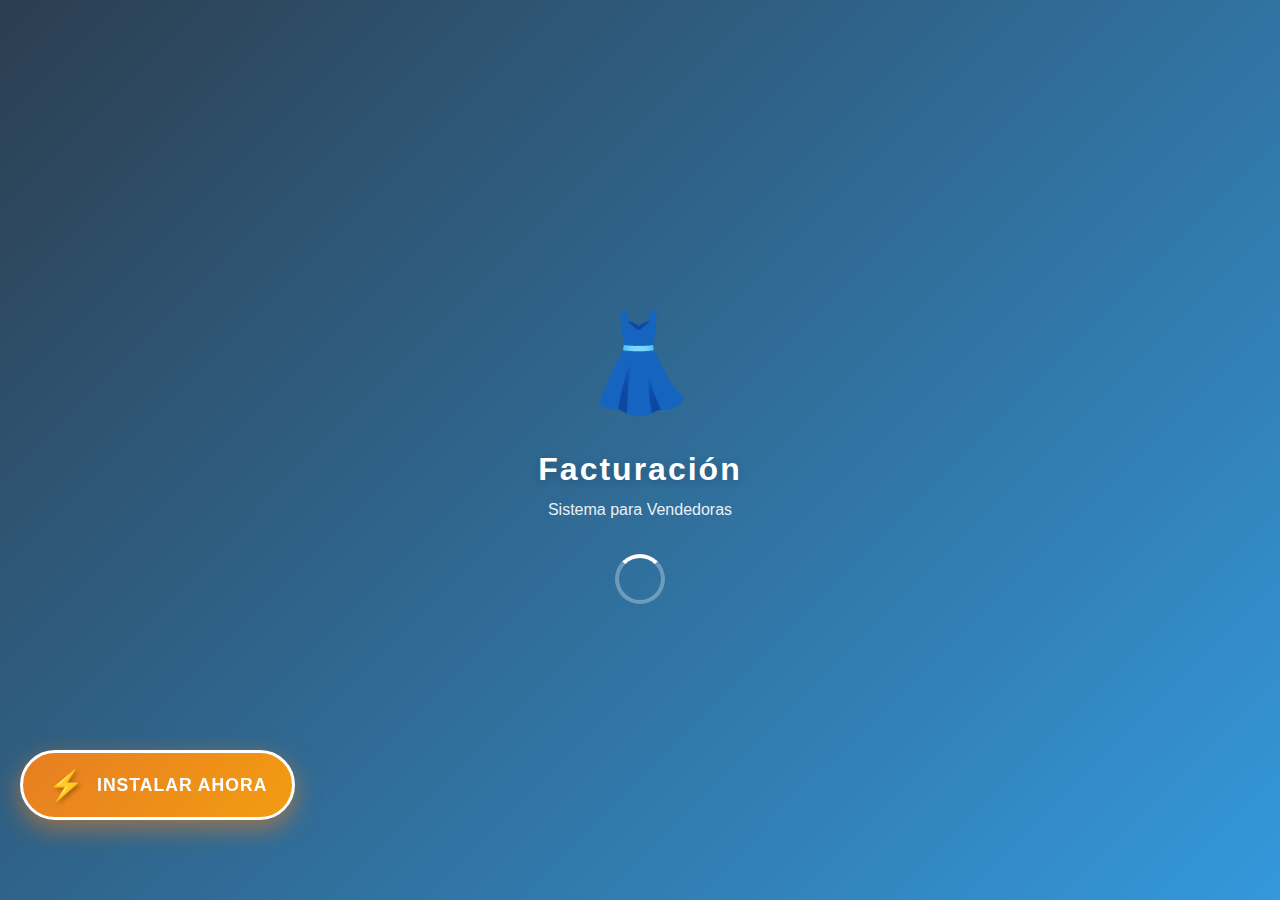
<file: index.html>
<!DOCTYPE html>
<html lang="es">
<head>
    <meta charset="UTF-8">
    <meta name="viewport" content="width=device-width, initial-scale=1.0, maximum-scale=1.0, user-scalable=no">
    <title>Vendedora - Sistema de Facturación PWA</title>
    <meta name="description" content="Sistema de facturación PWA para vendedoras móviles">
    <meta name="theme-color" content="#2c3e50">
    
    <!-- PWA Manifest -->
    <link rel="manifest" href="manifest.json">
    
    <!-- Iconos para Apple -->
    <link rel="apple-touch-icon" href="icons/icon-192.png">
    <meta name="apple-mobile-web-app-capable" content="yes">
    <meta name="apple-mobile-web-app-status-bar-style" content="black-translucent">
    
    <!-- Hojas de estilo -->
    <link rel="stylesheet" href="styles.css">
    
    <style>
        /* ===== SPLASH SCREEN ===== */
        .splash-screen {
            position: fixed;
            top: 0;
            left: 0;
            width: 100%;
            height: 100vh;
            background: linear-gradient(135deg, #2c3e50, #3498db);
            display: flex;
            flex-direction: column;
            align-items: center;
            justify-content: center;
            z-index: 1000;
            transition: opacity 0.5s ease, visibility 0.5s ease;
            color: white;
            text-align: center;
            padding: 20px;
        }
        
        .splash-screen.hidden {
            opacity: 0;
            visibility: hidden;
            pointer-events: none;
        }
        
        .splash-icon {
            font-size: 6rem;
            margin-bottom: 1rem;
            animation: pulse 2s infinite;
        }
        
        .splash-title {
            font-size: 2rem;
            font-weight: 700;
            margin-bottom: 0.5rem;
            letter-spacing: 2px;
            text-shadow: 0 2px 10px rgba(0,0,0,0.2);
        }
        
        .splash-subtitle {
            font-size: 1rem;
            opacity: 0.9;
            margin-bottom: 2rem;
        }
        
        .splash-spinner {
            width: 50px;
            height: 50px;
            border: 4px solid rgba(255, 255, 255, 0.3);
            border-top: 4px solid white;
            border-radius: 50%;
            animation: spin 1s linear infinite;
        }
        
        @keyframes pulse {
            0% { transform: scale(1); }
            50% { transform: scale(1.1); }
            100% { transform: scale(1); }
        }
        
        @keyframes spin {
            0% { transform: rotate(0deg); }
            100% { transform: rotate(360deg); }
        }
        
        /* ===== LOGIN SECTION ===== */
        .login-section {
            max-width: 450px;
            margin: 30px auto;
            padding: 0 15px;
            opacity: 0;
            transform: translateY(20px);
            transition: opacity 0.5s ease, transform 0.5s ease;
            display: none;
        }
        
        .login-section.visible {
            opacity: 1;
            transform: translateY(0);
            display: block;
        }
        
        .login-card {
            background: white;
            border-radius: var(--border-radius);
            padding: 2rem;
            box-shadow: var(--box-shadow);
        }
        
        .login-header {
            text-align: center;
            margin-bottom: 2rem;
        }
        
        .login-header .logo-icon {
            font-size: 3rem;
            color: var(--secondary-color);
        }
        
        .login-header h1 {
            color: var(--primary-color);
            font-size: 1.5rem;
            margin-top: 0.5rem;
        }
        
        .test-credentials {
            margin-top: 1.5rem;
            padding-top: 1.5rem;
            border-top: 1px solid #eee;
            font-size: 0.85rem;
            color: #666;
        }
        
        .hidden {
            display: none !important;
        }
        
        /* ===== BOTÓN DE INSTALACIÓN FORZADA ===== */
        .install-pwa-btn {
            position: fixed;
            bottom: 80px;
            left: 20px;
            background: linear-gradient(135deg, #e67e22, #f39c12);
            color: white;
            border: none;
            border-radius: 60px;
            padding: 15px 25px;
            display: flex;
            align-items: center;
            gap: 12px;
            box-shadow: 0 8px 25px rgba(230, 126, 34, 0.6);
            cursor: pointer;
            font-size: 1.1rem;
            font-weight: 700;
            z-index: 1000;
            transition: all 0.3s cubic-bezier(0.175, 0.885, 0.32, 1.275);
            border: 3px solid white;
            text-transform: uppercase;
            letter-spacing: 1px;
            animation: force-install-pulse 1.5s infinite;
        }

        .install-pwa-btn:hover {
            transform: scale(1.1) rotate(-2deg);
            box-shadow: 0 12px 30px rgba(230, 126, 34, 0.9);
            background: linear-gradient(135deg, #f39c12, #e67e22);
        }

        .install-icon {
            font-size: 1.8rem;
            filter: drop-shadow(2px 2px 2px rgba(0,0,0,0.3));
        }

        .install-text {
            white-space: nowrap;
        }

        @keyframes force-install-pulse {
            0% { transform: scale(1); box-shadow: 0 8px 25px rgba(230, 126, 34, 0.6); }
            50% { transform: scale(1.05); box-shadow: 0 15px 35px rgba(230, 126, 34, 0.9); }
            100% { transform: scale(1); box-shadow: 0 8px 25px rgba(230, 126, 34, 0.6); }
        }

        @media (max-width: 480px) {
            .install-pwa-btn {
                padding: 12px 20px;
                bottom: 70px;
                left: 10px;
                font-size: 1rem;
            }
            .install-icon {
                font-size: 1.5rem;
            }
        }
        
        /* ===== ESTADO DE CONEXIÓN ===== */
        .connection-dot {
            width: 12px;
            height: 12px;
            border-radius: 50%;
            margin-left: 12px;
            position: relative;
            transition: all 0.3s ease;
        }
        
        .connection-dot.online {
            background-color: #2ecc71;
            box-shadow: 0 0 8px #2ecc71;
            animation: pulse-green 2s infinite;
        }
        
        .connection-dot.offline {
            background-color: #e74c3c;
            box-shadow: 0 0 8px #e74c3c;
        }
        
        .connection-dot.syncing {
            background-color: #f39c12;
            box-shadow: 0 0 8px #f39c12;
            animation: pulse-orange 1s infinite;
        }
        
        @keyframes pulse-green {
            0% { box-shadow: 0 0 0 0 rgba(46, 204, 113, 0.4); }
            70% { box-shadow: 0 0 0 6px rgba(46, 204, 113, 0); }
            100% { box-shadow: 0 0 0 0 rgba(46, 204, 113, 0); }
        }
        
        @keyframes pulse-orange {
            0% { box-shadow: 0 0 0 0 rgba(243, 156, 18, 0.4); }
            70% { box-shadow: 0 0 0 6px rgba(243, 156, 18, 0); }
            100% { box-shadow: 0 0 0 0 rgba(243, 156, 18, 0); }
        }
        
        .user-info {
            display: flex;
            align-items: center;
            position: relative;
        }
        
        /* ===== PAGE SECTIONS ===== */
        .page-section {
            display: none;
        }
        
        .page-section.active {
            display: block;
        }
        
        /* ===== SPINNER ===== */
        .spinner {
            width: 40px;
            height: 40px;
            border: 4px solid #f3f3f3;
            border-top: 4px solid var(--secondary-color);
            border-radius: 50%;
            animation: spin 1s linear infinite;
        }
        
        /* ===== ESTILOS PARA VENTAS PENDIENTES ===== */
        .status-warning {
            background-color: #fff3cd;
            color: #856404;
        }

        .history-item[style*="border-left"] {
            background-color: #fff3e0;
        }

        #pendientesBanner {
            animation: slideDown 0.3s ease;
            margin: 10px 15px;
        }

        @keyframes slideDown {
            from {
                opacity: 0;
                transform: translateY(-20px);
            }
            to {
                opacity: 1;
                transform: translateY(0);
            }
        }

        .card[onclick] {
            cursor: pointer;
            transition: transform 0.2s;
        }

        .card[onclick]:hover {
            transform: scale(1.02);
        }

        #forzarSyncBtn:hover {
            transform: translateY(-2px);
            box-shadow: 0 6px 16px rgba(52, 152, 219, 0.5);
        }

        .low-stock {
            border-left: 4px solid #f39c12;
        }

        .out-of-stock {
            border-left: 4px solid #e74c3c;
            opacity: 0.7;
        }

        .add-to-sale-btn:disabled {
            background-color: #95a5a6;
            cursor: not-allowed;
            opacity: 0.6;
        }

        .quantity-input:disabled {
            background-color: #ecf0f1;
            cursor: not-allowed;
        }

        .logout-btn {
            background: none;
            border: none;
            color: white;
            font-size: 0.9rem;
            cursor: pointer;
            padding: 4px 8px;
            border-radius: var(--border-radius);
            transition: var(--transition);
        }

        .logout-btn:hover {
            background: rgba(255,255,255,0.1);
        }
    </style>
</head>
<body>
    <!-- ===== SPLASH SCREEN ===== -->
    <div id="splashScreen" class="splash-screen">
        <div class="splash-icon">👗</div>
        <div class="splash-title">Facturación</div>
        <div class="splash-subtitle">Sistema para Vendedoras</div>
        <div class="splash-spinner"></div>
    </div>

    <!-- ===== PANEL DE LOGIN ===== -->
    <div id="loginPanel" class="login-section">
        <div class="login-header">
            <div class="logo-icon">👗</div>
            <h1>Sistema de Facturación</h1>
            <p style="color: #666; margin-top: 0.5rem;">Inicia sesión para continuar</p>
        </div>
        
        <div class="login-card">
            <div id="loginError" style="background: #f8d7da; color: #721c24; padding: 0.8rem; border-radius: var(--border-radius); margin-bottom: 1.5rem; display: none;"></div>
            
            <div class="form-group">
                <label>Usuario</label>
                <input type="text" id="usuario" class="form-control" placeholder="Ej: maria_g" value="">
            </div>
            
            <div class="form-group">
                <label>Contraseña</label>
                <input type="password" id="password" class="form-control" placeholder="••••••" value="">
            </div>
            
            <button id="btnLogin" class="btn btn-primary" style="width: 100%; padding: 0.8rem; font-size: 1rem;">
                🔑 Iniciar Sesión
            </button>
            
            <div class="test-credentials">
                <strong>Vendedoras registradas en el sistema:</strong><br>
                <span style="color: var(--primary-color);">Usa las credenciales creadas por el dueño</span>
            </div>
        </div>
    </div>

    <!-- ===== PANEL DE VENTA ===== -->
    <div id="ventaPanel" style="display: none;">
        <header id="mainHeader">
            <div class="header-container">
                <div class="logo">
                    <span>📊</span>
                    <h1>Facturación</h1>
                </div>
                <div class="user-info">
                    <span id="userName">Vendedora</span>
                    <div class="avatar" id="userAvatar" title="Perfil">V</div>
                    <button id="logoutBtn" class="logout-btn">🚪 Salir</button>
                    <!-- PUNTO DE ESTADO DE CONEXIÓN -->
                    <div id="connectionDot" class="connection-dot online" title="Conectado"></div>
                </div>
            </div>
        </header>

        <!-- Barra de búsqueda -->
        <div class="search-container">
            <div class="search-box">
                <input type="text" id="searchInput" class="search-input" placeholder="Buscar productos...">
                <button id="searchBtn" class="search-btn">🔍</button>
            </div>
            <div class="category-filter" id="categoryFilterContainer">
                <button class="category-btn active" data-category="todos">Todos</button>
            </div>
        </div>

        <!-- Botón flotante de venta actual -->
        <button id="floatingSaleBtn" class="floating-sale-btn">
            <span class="floating-icon">🛒</span>
            <span class="floating-text">Venta Actual</span>
            <span class="floating-badge" id="cartBadge">0</span>
        </button>

        <!-- Panel de venta actual -->
        <div id="currentSalePanel" class="current-sale-panel">
            <div class="sale-panel-header">
                <h3>
                    Venta Actual
                    <span id="saleItemsCount">(0 productos)</span>
                </h3>
                <button id="closeSaleBtn" class="close-panel-btn">&times;</button>
            </div>
            <div class="sale-panel-content">
                <div class="sale-items-container">
                    <div class="sale-header">
                        <div>Producto</div>
                        <div>Precio</div>
                        <div>Cantidad</div>
                        <div>Subtotal</div>
                        <div></div>
                    </div>
                    <div id="saleItemsContainer">
                        <div class="empty-message">No hay productos en la venta actual</div>
                    </div>
                </div>
                <div class="sale-panel-summary">
                    <div class="summary-row">
                        <span>Subtotal:</span>
                        <span id="subtotal">$0.00</span>
                    </div>
                    <div class="summary-row summary-total">
                        <span>Total:</span>
                        <span id="total">$0.00</span>
                    </div>
                    <input type="text" id="clientName" class="client-input" placeholder="Cliente (opcional)">
                    <div class="sale-panel-buttons">
                        <button id="completeSaleBtn" class="btn btn-primary">💵 Completar Venta</button>
                        <button id="clearSaleBtn" class="btn btn-danger">🗑️ Cancelar</button>
                    </div>
                </div>
            </div>
        </div>

        <!-- Contenido principal -->
        <main>
            <!-- SECCIÓN DASHBOARD -->
            <div id="dashboardSection" class="page-section active">
                <div class="dashboard-cards">
                    <div class="card">
                        <div class="card-icon">💰</div>
                        <h3>Ventas Hoy</h3>
                        <div class="card-value" id="ventasHoyCount">0</div>
                    </div>
                    <div class="card">
                        <div class="card-icon">📦</div>
                        <h3>Productos</h3>
                        <div class="card-value" id="totalProductosCount">0</div>
                    </div>
                    <div class="card">
                        <div class="card-icon">⏳</div>
                        <h3>Pendiente</h3>
                        <div class="card-value" id="pendienteCount">0</div>
                    </div>
                    <div class="card" id="ventaActualCard">
                        <div class="card-icon">🛒</div>
                        <h3>Carrito</h3>
                        <div class="card-value" id="carritoCount">0</div>
                    </div>
                </div>

                <!-- Productos disponibles -->
                <h2 class="section-title">
                    Productos Disponibles
                    <span id="productCount">(0 productos)</span>
                </h2>
                
                <div id="productoContainer" class="products-grid"></div>

                <!-- Ventas recientes -->
                <h2 class="section-title">Ventas Recientes</h2>
                <div class="sales-history">
                    <div class="history-header">
                        <div>Cliente / Fecha</div>
                        <div>Productos</div>
                        <div>Total</div>
                        <div>Estado</div>
                    </div>
                    <div id="ventasRecientesContainer">
                        <div class="empty-message" style="padding: 1.5rem;">No hay ventas registradas aún</div>
                    </div>
                </div>
            </div>

            <!-- SECCIÓN VENTAS -->
            <div id="salesSection" class="page-section">
                <h2 class="section-title">Todas las Ventas</h2>
                <div class="sales-history full">
                    <div class="history-header">
                        <div>Cliente / Fecha</div>
                        <div>Productos</div>
                        <div>Total</div>
                        <div>Estado</div>
                    </div>
                    <div id="allSalesContainer">
                        <div class="empty-message">No hay ventas registradas</div>
                    </div>
                </div>
                
                <div class="stats-container">
                    <h3 class="section-title">Estadísticas de Ventas</h3>
                    <div class="stats-grid">
                        <div class="stat-card">
                            <div class="stat-value" id="totalSalesAmount">$0.00</div>
                            <div class="stat-label">Total Ventas</div>
                        </div>
                        <div class="stat-card">
                            <div class="stat-value" id="avgSaleAmount">$0.00</div>
                            <div class="stat-label">Promedio por Venta</div>
                        </div>
                        <div class="stat-card">
                            <div class="stat-value" id="totalSalesCount">0</div>
                            <div class="stat-label">Ventas Totales</div>
                        </div>
                    </div>
                </div>
            </div>

            <!-- SECCIÓN INVENTARIO -->
            <div id="productsSection" class="page-section">
                <h2 class="section-title">Gestión de Inventario</h2>
                
                <div class="inventory-stats">
                    <div class="inventory-stat">
                        <div class="stat-value" id="inventoryTotalProducts">0</div>
                        <div class="stat-label">Productos Totales</div>
                    </div>
                    <div class="inventory-stat warning">
                        <div class="stat-value" id="lowStockCount">0</div>
                        <div class="stat-label">Stock Bajo</div>
                    </div>
                    <div class="inventory-stat danger">
                        <div class="stat-value" id="outOfStockCount">0</div>
                        <div class="stat-label">Agotados</div>
                    </div>
                </div>
                
                <div class="inventory-actions">
                    <button class="btn btn-primary" id="refreshInventoryBtn">🔄 Actualizar</button>
                </div>
                
                <h3 class="section-title">Lista de Productos</h3>
                <div class="inventory-table-container">
                    <table class="inventory-table">
                        <thead>
                            <tr>
                                <th>Producto</th>
                                <th>Categoría</th>
                                <th>Precio</th>
                                <th>Stock</th>
                                <th>Estado</th>
                            </tr>
                        </thead>
                        <tbody id="inventoryTableBody">
                            <tr>
                                <td colspan="5" style="text-align: center; padding: 2rem; color: #7f8c8d;">
                                    Cargando inventario...
                                </td>
                            </tr>
                        </tbody>
                    </table>
                </div>
            </div>

            <!-- SECCIÓN REPORTES -->
            <div id="reportsSection" class="page-section">
                <h2 class="section-title">Reportes</h2>
                
                <div class="reports-header">
                    <div class="date-selector">
                        <label for="reportDate">Fecha:</label>
                        <input type="date" id="reportDate" class="form-control" value="">
                    </div>
                    <button class="btn btn-primary" id="generateReportBtn">📊 Generar Reporte</button>
                </div>
                
                <div class="reports-grid">
                    <div class="report-card">
                        <h3>📊 Ventas del Día</h3>
                        <div class="report-content">
                            <div class="report-stat">
                                <span>Total:</span>
                                <span id="dailyTotal">$0.00</span>
                            </div>
                            <div class="report-stat">
                                <span>Ventas:</span>
                                <span id="dailySalesCount">0</span>
                            </div>
                            <div class="report-stat">
                                <span>Promedio:</span>
                                <span id="dailyAvg">$0.00</span>
                            </div>
                        </div>
                    </div>
                    
                    <div class="report-card">
                        <h3>🏷️ Ventas por Categoría</h3>
                        <div class="report-content" id="categorySales">
                            <div class="empty-message">Selecciona una fecha</div>
                        </div>
                    </div>
                    
                    <div class="report-card">
                        <h3>📈 Tendencias</h3>
                        <div class="report-content">
                            <div class="trend-item">
                                <span>Mejor Producto:</span>
                                <span id="bestProduct">-</span>
                            </div>
                            <div class="trend-item">
                                <span>Mejor Hora:</span>
                                <span id="bestHour">-</span>
                            </div>
                            <div class="trend-item">
                                <span>Categoría Top:</span>
                                <span id="topCategory">-</span>
                            </div>
                        </div>
                    </div>
                </div>
                
                <div class="export-section">
                    <h3 class="section-title">Exportar Reportes</h3>
                    <div class="export-buttons">
                        <button class="btn btn-secondary" id="exportPDFBtn">📄 PDF</button>
                        <button class="btn btn-secondary" id="exportExcelBtn">📊 Excel</button>
                    </div>
                </div>
            </div>
        </main>

        <!-- Menú inferior -->
        <nav class="bottom-nav">
            <a href="#" class="nav-item active" data-page="dashboard">
                <span class="nav-icon">🏠</span>
                <span class="nav-label">Inicio</span>
            </a>
            <a href="#" class="nav-item" data-page="sales">
                <span class="nav-icon">💰</span>
                <span class="nav-label">Ventas</span>
            </a>
            <a href="#" class="nav-item" data-page="products">
                <span class="nav-icon">📦</span>
                <span class="nav-label">Inventario</span>
            </a>
            <a href="#" class="nav-item" data-page="reports">
                <span class="nav-icon">📊</span>
                <span class="nav-label">Reportes</span>
            </a>
        </nav>
    </div>

    <!-- BOTÓN DE INSTALACIÓN FORZADA PWA (SIEMPRE VISIBLE) -->
    <button id="installButton" class="install-pwa-btn">
        <span class="install-icon">⚡</span>
        <span class="install-text">INSTALAR AHORA</span>
    </button>

    <!-- Notificación -->
    <div id="notification" class="notification" style="display: none;"></div>


    <!-- Service Worker Registration - CORREGIDO -->
    <script>
        if ('serviceWorker' in navigator) {
            window.addEventListener('load', () => {
                navigator.serviceWorker.register('./service-worker.js')  // Ruta relativa corregida
                    .then(registration => {
                        console.log('✅ ServiceWorker registrado correctamente');
                        console.log('📦 Scope:', registration.scope);
                    })
                    .catch(error => {
                        console.log('❌ Error al registrar ServiceWorker:', error);
                    });
            });
            
            // Limpiar caches viejos al cargar (opcional pero recomendado)
            if ('caches' in window) {
                caches.keys().then(keyList => {
                    return Promise.all(keyList.map(key => {
                        if (key.startsWith('vendedora-') && key !== 'vendedora-cache-v1') {
                            console.log('🗑️ Eliminando cache viejo:', key);
                            return caches.delete(key);
                        }
                    }));
                });
            }
        }

        // Detectar si está instalada como PWA
        window.addEventListener('appinstalled', () => {
            console.log('✅ PWA instalada exitosamente');
        });
    </script>


    <!-- App JS -->
    <script src="app_vendedora.js"></script>
</body>
</html>
</file>
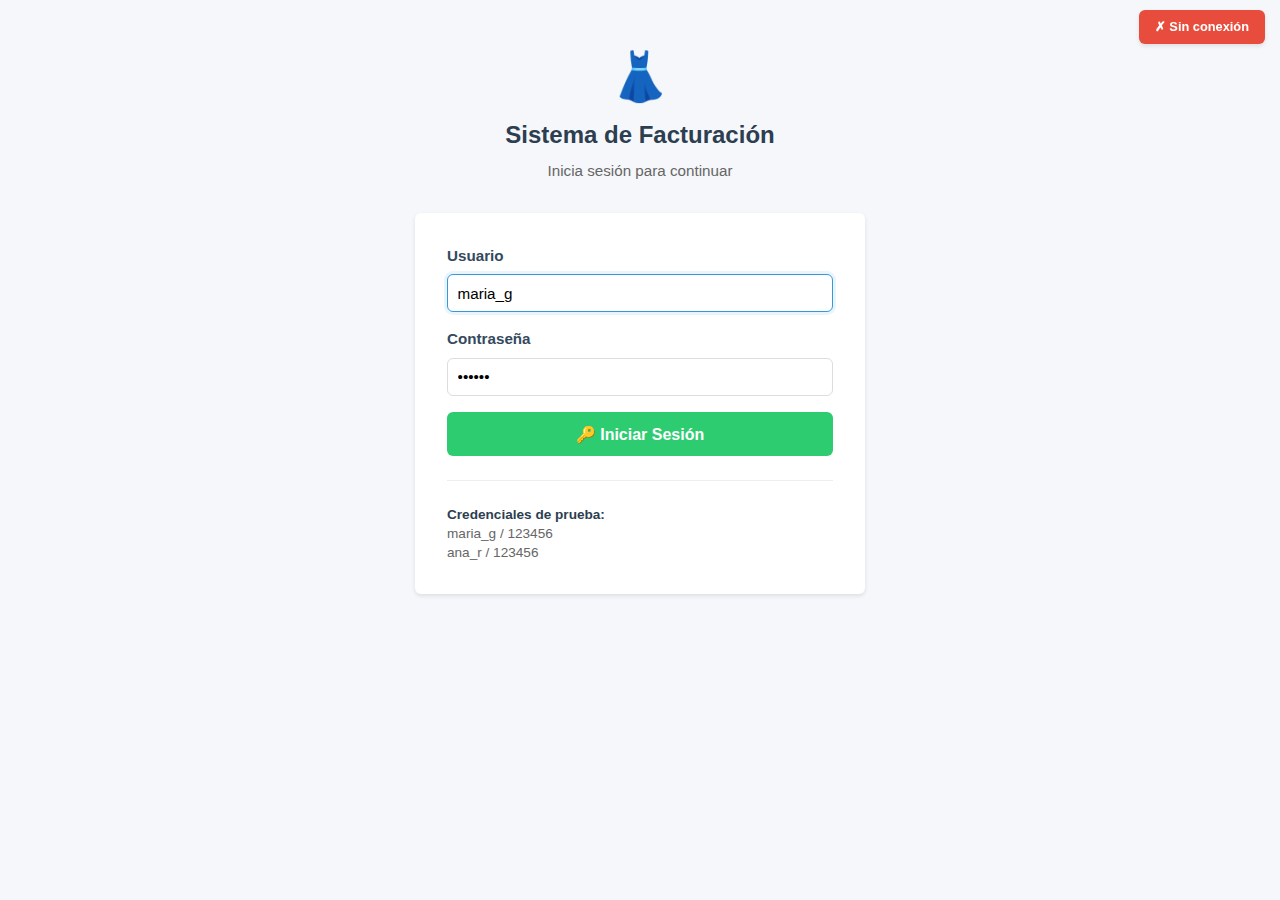
<file: deepseek_html_20260212_b65274.html>
<!DOCTYPE html>
<html lang="es">
<head>
    <meta charset="UTF-8">
    <meta name="viewport" content="width=device-width, initial-scale=1.0, maximum-scale=1.0, user-scalable=no">
    <title>Vendedora - Sistema de Facturación</title>
    <meta name="description" content="Sistema de facturación para vendedoras">
    <meta name="theme-color" content="#2c3e50">
    
    <!-- Estilos profesionales -->
    <link rel="stylesheet" href="styles.css">
    
    <style>
        /* Ajustes específicos para login */
        .login-container {
            max-width: 450px;
            margin: 0 auto;
        }
        .login-header {
            text-align: center;
            margin-bottom: 2rem;
        }
        .login-header .logo-icon {
            font-size: 3rem;
            color: var(--secondary-color);
        }
        .login-header h1 {
            color: var(--primary-color);
            font-size: 1.5rem;
            margin-top: 0.5rem;
        }
        .login-card {
            background: white;
            border-radius: var(--border-radius);
            padding: 2rem;
            box-shadow: var(--box-shadow);
        }
        .test-credentials {
            margin-top: 1.5rem;
            padding-top: 1.5rem;
            border-top: 1px solid #eee;
            font-size: 0.85rem;
            color: #666;
        }
        .test-credentials strong {
            color: var(--primary-color);
        }
        .producto-detalle {
            background: #f8f9fa;
            padding: 1.5rem;
            border-radius: var(--border-radius);
            margin-top: 1rem;
        }
        .precio-grande {
            font-size: 2rem;
            font-weight: 700;
            color: var(--accent-color);
        }
        .stock-info {
            display: inline-block;
            padding: 0.3rem 0.8rem;
            background: #e8f5e9;
            color: #2e7d32;
            border-radius: 20px;
            font-size: 0.85rem;
            font-weight: 600;
        }
        .venta-rapida {
            background: linear-gradient(135deg, #f8f9fa, #e9ecef);
            border-radius: var(--border-radius);
            padding: 1.5rem;
            margin-top: 1.5rem;
        }
        .hidden {
            display: none !important;
        }
        /* Spinner */
        .spinner {
            width: 40px;
            height: 40px;
            border: 4px solid #f3f3f3;
            border-top: 4px solid var(--secondary-color);
            border-radius: 50%;
            animation: spin 1s linear infinite;
        }
        @keyframes spin {
            0% { transform: rotate(0deg); }
            100% { transform: rotate(360deg); }
        }
        /* Estado del servidor */
        .connection-status {
            position: fixed;
            top: 10px;
            right: 15px;
            padding: 0.5rem 1rem;
            border-radius: var(--border-radius);
            font-size: 0.8rem;
            font-weight: 600;
            z-index: 200;
            box-shadow: var(--box-shadow);
        }
        .connection-status.online {
            background: var(--accent-color);
            color: white;
        }
        .connection-status.offline {
            background: var(--danger-color);
            color: white;
        }
    </style>
</head>
<body>
    <!-- Header (visible solo cuando está logueado) -->
    <header id="mainHeader" style="display: none;">
        <div class="header-container">
            <div class="logo">
                <span>📊</span>
                <h1>Facturación</h1>
            </div>
            <div class="user-info">
                <span id="userName">Vendedora</span>
                <div class="avatar" id="userAvatar">V</div>
            </div>
        </div>
    </header>

    <!-- Estado del servidor (siempre visible) -->
    <div id="serverStatus" class="connection-status online">
        🔍 Verificando conexión...
    </div>

    <!-- Contenido principal -->
    <main>
        <!-- ========== PANEL DE LOGIN ========== -->
        <div id="loginPanel" class="login-container" style="margin-top: 30px;">
            <div class="login-header">
                <div class="logo-icon">👗</div>
                <h1>Sistema de Facturación</h1>
                <p style="color: #666; margin-top: 0.5rem;">Inicia sesión para continuar</p>
            </div>
            
            <div class="login-card">
                <div id="loginError" style="background: #f8d7da; color: #721c24; padding: 0.8rem; border-radius: var(--border-radius); margin-bottom: 1.5rem; display: none;"></div>
                
                <div class="form-group">
                    <label>Usuario</label>
                    <input type="text" id="usuario" class="form-control" placeholder="Ej: maria_g" value="maria_g">
                </div>
                
                <div class="form-group">
                    <label>Contraseña</label>
                    <input type="password" id="password" class="form-control" placeholder="••••••" value="123456">
                </div>
                
                <button id="btnLogin" class="btn btn-primary" style="width: 100%; padding: 0.8rem; font-size: 1rem;">
                    🔑 Iniciar Sesión
                </button>
                
                <div class="test-credentials">
                    <strong>Credenciales de prueba:</strong><br>
                    maria_g / 123456<br>
                    ana_r / 123456
                </div>
            </div>
        </div>

        <!-- ========== PANEL DE VENTA (oculto hasta login) ========== -->
        <div id="ventaPanel" style="display: none;">
            <!-- Dashboard / Producto y venta -->
            <div id="dashboardSection" class="page-section active">
                <div class="dashboard-cards">
                    <div class="card" id="ventasHoyCard">
                        <div class="card-icon">💰</div>
                        <h3>Ventas Hoy</h3>
                        <div class="card-value" id="ventasHoyCount">0</div>
                    </div>
                    <div class="card" id="productosCard">
                        <div class="card-icon">📦</div>
                        <h3>Mi Producto</h3>
                        <div class="card-value" id="productoStockValue">-</div>
                    </div>
                    <div class="card" id="estadoCard">
                        <div class="card-icon">🛒</div>
                        <h3>Estado</h3>
                        <div class="card-value" id="estadoVenta">Activo</div>
                    </div>
                    <div class="card" id="logoutCard" onclick="App.logout()" style="cursor: pointer;">
                        <div class="card-icon">🚪</div>
                        <h3>Cerrar</h3>
                        <div class="card-value" style="color: var(--danger-color);">Salir</div>
                    </div>
                </div>

                <!-- Información de la vendedora -->
                <div class="card" style="background: linear-gradient(135deg, var(--primary-color), var(--dark-color)); color: white; margin-bottom: 1rem;">
                    <div style="display: flex; justify-content: space-between; align-items: center;">
                        <div>
                            <div style="font-size: 1.1rem; font-weight: 600;" id="usuarioInfoNombre">Cargando...</div>
                            <div style="font-size: 0.85rem; opacity: 0.9;" id="usuarioInfoTienda"></div>
                        </div>
                        <div class="avatar" style="background: var(--accent-color); width: 50px; height: 50px; font-size: 1.3rem;" id="usuarioInfoAvatar">
                            V
                        </div>
                    </div>
                </div>

                <!-- Producto disponible -->
                <h2 class="section-title">
                    📦 Producto Disponible
                    <span id="productoNombreBadge"></span>
                </h2>
                
                <div class="card" id="productoContainer">
                    <div style="text-align: center; padding: 40px;">
                        <div class="spinner" style="display: inline-block;"></div>
                        <p style="margin-top: 10px; color: #7f8c8d;">Cargando producto...</p>
                    </div>
                </div>

                <!-- Venta rápida -->
                <div class="venta-rapida">
                    <h3 style="color: var(--primary-color); margin-bottom: 1rem; display: flex; align-items: center; gap: 0.5rem;">
                        <span>🛒</span> Venta Rápida
                    </h3>
                    <div style="display: flex; gap: 10px; align-items: center;">
                        <div style="width: 100px;">
                            <label style="font-size: 0.8rem; color: #666;">Cantidad</label>
                            <input type="number" id="cantidad" value="1" min="1" max="100" class="form-control" style="text-align: center;">
                        </div>
                        <div style="flex: 1;">
                            <label style="font-size: 0.8rem; color: #666;">Cliente (opcional)</label>
                            <input type="text" id="clienteVenta" class="form-control" placeholder="Nombre del cliente">
                        </div>
                    </div>
                    <button id="btnVender" class="btn btn-primary" style="width: 100%; margin-top: 1rem; padding: 0.8rem;">
                        💰 Completar Venta
                    </button>
                    <div id="ventaResultado" style="margin-top: 1rem; display: none; padding: 0.8rem; border-radius: var(--border-radius);"></div>
                </div>

                <!-- Última venta (placeholder) -->
                <div style="margin-top: 1.5rem;">
                    <h3 class="section-title">📋 Última Venta</h3>
                    <div id="ultimaVentaContainer" class="card" style="background: #f8f9fa;">
                        <div style="text-align: center; color: #7f8c8d; padding: 1rem;">
                            No hay ventas registradas aún
                        </div>
                    </div>
                </div>
            </div>
        </div>
    </main>

    <!-- Botón flotante para cerrar sesión rápido (visible solo cuando está logueado) -->
    <button id="floatingLogoutBtn" class="floating-sale-btn" style="background: var(--danger-color); bottom: 20px; display: none;" onclick="App.logout()">
        <span class="floating-icon">🚪</span>
        <span class="floating-text">Cerrar Sesión</span>
    </button>

    <!-- Notificación -->
    <div id="notification" class="notification" style="display: none;"></div>

    <script>
        // ===========================================
        // APP VENDEDORA - FUNCIONALIDAD ORIGINAL COMPLETA
        // ===========================================
        
        const API_URL = 'https://sistema-test-api.onrender.com'; // TU URL DE RENDER
        
        const App = {
            usuario: null,
            
            init() {
                console.log('App vendedora iniciada');
                this.checkLogin();
                this.setupEventListeners();
                this.testServerConnection();
            },
            
            async testServerConnection() {
                const statusDiv = document.getElementById('serverStatus');
                try {
                    const response = await fetch(API_URL);
                    if (response.ok) {
                        const data = await response.json();
                        statusDiv.className = 'connection-status online';
                        statusDiv.innerHTML = `✓ Conectado - ${data.productos} productos`;
                    } else {
                        throw new Error('Error en respuesta');
                    }
                } catch (error) {
                    console.error('Error conectando al servidor:', error);
                    statusDiv.className = 'connection-status offline';
                    statusDiv.innerHTML = '✗ Sin conexión';
                }
            },
            
            checkLogin() {
                const savedUser = localStorage.getItem('test_vendedora');
                if (savedUser) {
                    try {
                        this.usuario = JSON.parse(savedUser);
                        this.showVentaPanel();
                        this.cargarProducto();
                        this.actualizarInfoUsuario();
                    } catch (e) {
                        this.showLoginPanel();
                    }
                } else {
                    this.showLoginPanel();
                }
            },
            
            setupEventListeners() {
                document.getElementById('btnLogin')?.addEventListener('click', () => this.login());
                document.getElementById('btnVender')?.addEventListener('click', () => this.vender());
                
                // Enter para login
                document.addEventListener('keypress', (e) => {
                    if (e.key === 'Enter' && document.getElementById('loginPanel').style.display !== 'none') {
                        this.login();
                    }
                });
            },
            
            actualizarInfoUsuario() {
                if (!this.usuario) return;
                
                document.getElementById('userName').textContent = this.usuario.nombre || 'Vendedora';
                document.getElementById('userAvatar').textContent = (this.usuario.nombre?.charAt(0) || 'V').toUpperCase();
                document.getElementById('usuarioInfoNombre').textContent = this.usuario.nombre || 'Vendedora';
                document.getElementById('usuarioInfoTienda').textContent = this.usuario.tienda || 'Tienda General';
                document.getElementById('usuarioInfoAvatar').textContent = (this.usuario.nombre?.charAt(0) || 'V').toUpperCase();
            },
            
            async login() {
                const usuario = document.getElementById('usuario').value.trim();
                const password = document.getElementById('password').value;
                
                if (!usuario || !password) {
                    this.showError('Usuario y contraseña son obligatorios');
                    return;
                }
                
                const btn = document.getElementById('btnLogin');
                btn.disabled = true;
                btn.textContent = '🔐 Verificando...';
                
                try {
                    const response = await fetch(`${API_URL}/api/login`, {
                        method: 'POST',
                        headers: { 'Content-Type': 'application/json' },
                        body: JSON.stringify({ usuario, password })
                    });
                    
                    const data = await response.json();
                    
                    if (response.ok && data.success) {
                        this.usuario = data.usuario;
                        localStorage.setItem('test_vendedora', JSON.stringify(this.usuario));
                        
                        this.actualizarInfoUsuario();
                        this.showVentaPanel();
                        this.cargarProducto();
                        this.showError('', 'clear');
                    } else {
                        this.showError(data.error || 'Credenciales incorrectas');
                    }
                } catch (error) {
                    console.error('Error en login:', error);
                    this.showError('Error de conexión con el servidor');
                } finally {
                    btn.disabled = false;
                    btn.textContent = '🔑 Iniciar Sesión';
                }
            },
            
            async cargarProducto() {
                const container = document.getElementById('productoContainer');
                
                try {
                    const response = await fetch(`${API_URL}/api/productos`);
                    const productos = await response.json();
                    
                    if (productos && productos.length > 0) {
                        const producto = productos[0];
                        document.getElementById('productoStockValue').textContent = producto.stock;
                        document.getElementById('productoNombreBadge').textContent = producto.nombre;
                        
                        container.innerHTML = `
                            <div style="display: flex; flex-direction: column; gap: 1rem;">
                                <div style="display: flex; justify-content: space-between; align-items: center;">
                                    <div>
                                        <div style="font-size: 1.3rem; font-weight: 600; color: var(--primary-color);">
                                            ${producto.nombre}
                                        </div>
                                        <div style="margin-top: 0.3rem; color: #666; font-size: 0.9rem;">
                                            ID: ${producto.id} • ${producto.categoria || 'General'}
                                        </div>
                                    </div>
                                    <span class="stock-info">
                                        Stock: ${producto.stock} unidades
                                    </span>
                                </div>
                                <div class="precio-grande">
                                    $${producto.precio.toFixed(2)}
                                </div>
                            </div>
                        `;
                        
                        // Actualizar última venta (simulada)
                        this.cargarUltimaVenta();
                    } else {
                        container.innerHTML = '<div style="text-align: center; padding: 40px; color: #7f8c8d;">No hay productos disponibles</div>';
                    }
                } catch (error) {
                    console.error('Error cargando producto:', error);
                    container.innerHTML = `
                        <div style="text-align: center; padding: 30px; color: #e74c3c;">
                            ❌ Error cargando producto del servidor
                        </div>
                    `;
                }
            },
            
            cargarUltimaVenta() {
                // Simulación de última venta
                const container = document.getElementById('ultimaVentaContainer');
                if (this.usuario) {
                    container.innerHTML = `
                        <div style="display: flex; justify-content: space-between; align-items: center;">
                            <div>
                                <div style="font-weight: 600;">${this.usuario.nombre || 'Vendedora'}</div>
                                <div style="font-size: 0.8rem; color: #666;">Hoy, ${new Date().toLocaleTimeString()}</div>
                            </div>
                            <div style="text-align: right;">
                                <div style="font-weight: bold; color: var(--accent-color);">$99.99</div>
                                <div style="font-size: 0.8rem; color: #666;">1 producto</div>
                            </div>
                        </div>
                    `;
                }
            },
            
            vender() {
                const cantidad = parseInt(document.getElementById('cantidad').value);
                const cliente = document.getElementById('clienteVenta')?.value || 'Cliente General';
                const resultado = document.getElementById('ventaResultado');
                
                if (cantidad < 1) {
                    resultado.style.display = 'block';
                    resultado.style.background = '#f8d7da';
                    resultado.style.color = '#721c24';
                    resultado.innerHTML = '❌ Cantidad inválida';
                    return;
                }
                
                // Simular venta
                const total = 99.99 * cantidad;
                
                resultado.style.display = 'block';
                resultado.style.background = '#d4edda';
                resultado.style.color = '#155724';
                resultado.innerHTML = `
                    ✅ Venta registrada exitosamente<br>
                    <small>Cliente: ${cliente} - $${total.toFixed(2)}</small>
                `;
                
                // Actualizar contador de ventas hoy
                const ventasHoy = document.getElementById('ventasHoyCount');
                ventasHoy.textContent = parseInt(ventasHoy.textContent || 0) + 1;
                
                // Actualizar última venta
                const container = document.getElementById('ultimaVentaContainer');
                container.innerHTML = `
                    <div style="display: flex; justify-content: space-between; align-items: center;">
                        <div>
                            <div style="font-weight: 600;">${cliente}</div>
                            <div style="font-size: 0.8rem; color: #666;">Ahora mismo</div>
                        </div>
                        <div style="text-align: right;">
                            <div style="font-weight: bold; color: var(--accent-color);">$${total.toFixed(2)}</div>
                            <div style="font-size: 0.8rem; color: #666;">${cantidad} ${cantidad === 1 ? 'producto' : 'productos'}</div>
                        </div>
                    </div>
                `;
                
                setTimeout(() => {
                    resultado.style.display = 'none';
                }, 3000);
            },
            
            logout() {
                localStorage.removeItem('test_vendedora');
                this.usuario = null;
                this.showLoginPanel();
            },
            
            showLoginPanel() {
                document.getElementById('loginPanel').style.display = 'block';
                document.getElementById('ventaPanel').style.display = 'none';
                document.getElementById('mainHeader').style.display = 'none';
                document.getElementById('floatingLogoutBtn').style.display = 'none';
                document.getElementById('usuario').focus();
            },
            
            showVentaPanel() {
                document.getElementById('loginPanel').style.display = 'none';
                document.getElementById('ventaPanel').style.display = 'block';
                document.getElementById('mainHeader').style.display = 'block';
                document.getElementById('floatingLogoutBtn').style.display = 'flex';
            },
            
            showError(message, type = 'error') {
                const errorDiv = document.getElementById('loginError');
                if (type === 'clear') {
                    errorDiv.style.display = 'none';
                    errorDiv.textContent = '';
                } else {
                    errorDiv.style.display = 'block';
                    errorDiv.textContent = message;
                }
            }
        };
        
        // Iniciar app
        document.addEventListener('DOMContentLoaded', () => {
            App.init();
        });
    </script>
</body>
</html>
</file>
<file: styles.css>
/* Variables CSS - Tema profesional */
:root {
    --primary-color: #2c3e50;
    --secondary-color: #3498db;
    --accent-color: #2ecc71;
    --danger-color: #e74c3c;
    --warning-color: #f39c12;
    --light-color: #ecf0f1;
    --dark-color: #34495e;
    --text-color: #333;
    --border-radius: 6px;
    --box-shadow: 0 2px 4px rgba(0, 0, 0, 0.1);
    --transition: all 0.2s ease;
    --font-size-small: 0.85rem;
    --font-size-normal: 0.95rem;
    --font-size-large: 1.1rem;
}

/* Estilos generales */
* {
    margin: 0;
    padding: 0;
    box-sizing: border-box;
}

body {
    font-family: -apple-system, BlinkMacSystemFont, 'Segoe UI', Roboto, Oxygen, Ubuntu, sans-serif;
    line-height: 1.4;
    color: var(--text-color);
    background-color: #f5f7fa;
    padding-bottom: 60px;
    font-size: var(--font-size-normal);
}

/* Header */
header {
    background-color: var(--primary-color);
    color: white;
    padding: 0.7rem 1rem;
    box-shadow: var(--box-shadow);
    position: sticky;
    top: 0;
    z-index: 100;
}

.header-container {
    display: flex;
    justify-content: space-between;
    align-items: center;
}

.logo {
    display: flex;
    align-items: center;
    gap: 8px;
}

.logo h1 {
    font-size: 1.1rem;
    font-weight: 600;
}

.user-info {
    display: flex;
    align-items: center;
    gap: 8px;
    font-size: var(--font-size-small);
}

.avatar {
    width: 32px;
    height: 32px;
    border-radius: 50%;
    background-color: var(--secondary-color);
    display: flex;
    align-items: center;
    justify-content: center;
    font-weight: bold;
    font-size: 0.9rem;
}

/* Barra de búsqueda */
.search-container {
    padding: 0.8rem;
    background-color: white;
    box-shadow: var(--box-shadow);
    margin-bottom: 0.8rem;
    position: sticky;
    top: 55px;
    z-index: 90;
}

.search-box {
    display: flex;
    gap: 0.5rem;
}

.search-input {
    flex: 1;
    padding: 0.6rem 0.8rem;
    border: 1px solid #ddd;
    border-radius: var(--border-radius);
    font-size: var(--font-size-normal);
}

.search-btn {
    background-color: var(--secondary-color);
    color: white;
    border: none;
    border-radius: var(--border-radius);
    width: 40px;
    display: flex;
    align-items: center;
    justify-content: center;
    cursor: pointer;
    transition: var(--transition);
}

.search-btn:hover {
    background-color: #2980b9;
}

.category-filter {
    display: flex;
    gap: 0.5rem;
    margin-top: 0.8rem;
    overflow-x: auto;
    padding-bottom: 0.2rem;
}

.category-btn {
    background-color: #f0f0f0;
    border: none;
    padding: 0.4rem 0.8rem;
    border-radius: 20px;
    font-size: 0.8rem;
    white-space: nowrap;
    cursor: pointer;
    transition: var(--transition);
}

.category-btn.active {
    background-color: var(--secondary-color);
    color: white;
}

/* Botón flotante de venta */
.floating-sale-btn {
    position: fixed;
    bottom: 70px;
    right: 15px;
    background-color: var(--accent-color);
    color: white;
    border: none;
    border-radius: 50px;
    padding: 0.8rem 1.2rem;
    box-shadow: 0 4px 12px rgba(46, 204, 113, 0.3);
    display: flex;
    align-items: center;
    gap: 0.5rem;
    font-weight: 600;
    font-size: 0.9rem;
    cursor: pointer;
    z-index: 150;
    transition: var(--transition);
}

.floating-sale-btn:hover {
    background-color: #27ae60;
    transform: translateY(-2px);
    box-shadow: 0 6px 16px rgba(46, 204, 113, 0.4);
}

.floating-icon {
    font-size: 1.2rem;
}

.floating-badge {
    background-color: var(--danger-color);
    color: white;
    border-radius: 50%;
    width: 20px;
    height: 20px;
    display: flex;
    align-items: center;
    justify-content: center;
    font-size: 0.7rem;
    font-weight: bold;
    margin-left: 0.2rem;
}

/* Panel de venta actual */
.current-sale-panel {
    position: fixed;
    top: 0;
    right: -400px;
    width: 350px;
    height: 100vh;
    background-color: white;
    box-shadow: -2px 0 10px rgba(0, 0, 0, 0.1);
    z-index: 200;
    transition: right 0.3s ease;
    display: flex;
    flex-direction: column;
}

.current-sale-panel.active {
    right: 0;
}

.sale-panel-header {
    background-color: var(--primary-color);
    color: white;
    padding: 1rem;
    display: flex;
    justify-content: space-between;
    align-items: center;
}

.sale-panel-header h3 {
    font-size: 1rem;
    margin: 0;
    display: flex;
    flex-direction: column;
    gap: 0.3rem;
}

.sale-panel-header h3 span {
    font-size: 0.8rem;
    font-weight: normal;
    opacity: 0.8;
}

.close-panel-btn {
    background: none;
    border: none;
    color: white;
    font-size: 1.5rem;
    cursor: pointer;
    padding: 0;
    width: 30px;
    height: 30px;
    display: flex;
    align-items: center;
    justify-content: center;
    border-radius: 50%;
    transition: var(--transition);
}

.close-panel-btn:hover {
    background-color: rgba(255, 255, 255, 0.1);
}

.sale-panel-content {
    flex: 1;
    display: flex;
    flex-direction: column;
    overflow: hidden;
}

.sale-items-container {
    flex: 1;
    overflow-y: auto;
    padding: 1rem;
}

.sale-header {
    display: grid;
    grid-template-columns: 2fr 1fr 1fr 1fr 0.8fr;
    align-items: center;
    padding: 0.5rem 0;
    background-color: #f8f9fa;
    font-weight: bold;
    color: var(--primary-color);
    font-size: 0.75rem;
    border-bottom: 1px solid #eee;
    margin-bottom: 0.5rem;
}

.sale-item {
    display: grid;
    grid-template-columns: 2fr 1fr 1fr 1fr 0.8fr;
    align-items: center;
    padding: 0.5rem 0;
    border-bottom: 1px solid #eee;
    font-size: 0.85rem;
}

.sale-panel-summary {
    border-top: 1px solid #eee;
    padding: 1rem;
    background-color: #f9f9f9;
}

.sale-panel-summary .summary-row {
    display: flex;
    justify-content: space-between;
    margin-bottom: 0.5rem;
    font-size: 0.9rem;
}

.sale-panel-summary .summary-total {
    font-weight: bold;
    font-size: 1.1rem;
    margin-top: 0.5rem;
    padding-top: 0.5rem;
    border-top: 1px dashed #ddd;
}

.sale-panel-buttons {
    display: grid;
    grid-template-columns: 1fr;
    gap: 0.5rem;
    margin-top: 1rem;
}

/* Contenido principal */
main {
    padding: 0.8rem;
    max-width: 100%;
}

/* Dashboard */
.dashboard-cards {
    display: grid;
    grid-template-columns: repeat(4, 1fr);
    gap: 0.6rem;
    margin-bottom: 1.2rem;
}

.card {
    background-color: white;
    border-radius: var(--border-radius);
    padding: 0.7rem;
    box-shadow: var(--box-shadow);
    text-align: center;
    transition: var(--transition);
    min-height: 70px;
    display: flex;
    flex-direction: column;
    justify-content: center;
    cursor: pointer;
}

.card:hover {
    transform: translateY(-2px);
}

.card-icon {
    font-size: 1.3rem;
    margin-bottom: 0.3rem;
}

.card h3 {
    font-size: 0.7rem;
    margin-bottom: 0.3rem;
    color: var(--primary-color);
    font-weight: 600;
    text-transform: uppercase;
}

.card-value {
    font-size: 1.1rem;
    font-weight: bold;
    color: var(--secondary-color);
}

/* Secciones */
.section-title {
    font-size: 1rem;
    margin: 1rem 0 0.8rem;
    color: var(--primary-color);
    border-bottom: 1px solid var(--secondary-color);
    padding-bottom: 0.4rem;
    font-weight: 600;
    display: flex;
    justify-content: space-between;
    align-items: center;
}

.section-title span {
    font-size: 0.8rem;
    color: #666;
    font-weight: normal;
}

/* Productos */
.products-grid {
    display: grid;
    grid-template-columns: repeat(auto-fill, minmax(140px, 1fr));
    gap: 0.8rem;
    margin-bottom: 1.5rem;
}

.product-card {
    background-color: white;
    border-radius: var(--border-radius);
    padding: 0.8rem;
    box-shadow: var(--box-shadow);
    display: flex;
    flex-direction: column;
    align-items: center;
    text-align: center;
    transition: var(--transition);
    position: relative;
}

.product-card:hover {
    transform: translateY(-3px);
    box-shadow: 0 4px 8px rgba(0, 0, 0, 0.15);
}

.product-card.low-stock {
    border: 1px solid var(--warning-color);
}

.product-card.out-of-stock {
    opacity: 0.7;
    border: 1px solid var(--danger-color);
}

.stock-badge {
    position: absolute;
    top: 5px;
    right: 5px;
    background-color: var(--warning-color);
    color: white;
    font-size: 0.6rem;
    padding: 0.1rem 0.4rem;
    border-radius: 3px;
    font-weight: bold;
}

.out-of-stock-badge {
    background-color: var(--danger-color);
}

.product-icon {
    font-size: 1.8rem;
    margin-bottom: 0.5rem;
    color: var(--secondary-color);
}

.product-name {
    font-size: var(--font-size-small);
    font-weight: 600;
    margin-bottom: 0.3rem;
    color: var(--primary-color);
    line-height: 1.2;
    height: 2.4em;
    overflow: hidden;
    display: -webkit-box;
    -webkit-line-clamp: 2;
    -webkit-box-orient: vertical;
}

.product-price {
    font-size: 1rem;
    font-weight: bold;
    color: var(--accent-color);
    margin-bottom: 0.3rem;
}

.product-stock {
    font-size: 0.7rem;
    color: #666;
    margin-bottom: 0.6rem;
}

.product-actions {
    width: 100%;
    display: flex;
    gap: 0.4rem;
    align-items: center;
}

.quantity-input {
    width: 50px;
    padding: 0.4rem;
    border: 1px solid #ddd;
    border-radius: var(--border-radius);
    text-align: center;
    font-size: 0.9rem;
}

.add-to-sale-btn {
    flex: 1;
    background-color: var(--accent-color);
    color: white;
    border: none;
    padding: 0.4rem 0.6rem;
    border-radius: var(--border-radius);
    font-size: 0.9rem;
    font-weight: 600;
    cursor: pointer;
    transition: var(--transition);
    display: flex;
    align-items: center;
    justify-content: center;
    gap: 0.3rem;
}

.add-to-sale-btn:hover:not(:disabled) {
    background-color: #27ae60;
}

.add-to-sale-btn:disabled {
    background-color: #cccccc;
    cursor: not-allowed;
}

/* Resumen de venta */
.client-input {
    width: 100%;
    padding: 0.6rem;
    border: 1px solid #ddd;
    border-radius: var(--border-radius);
    font-size: var(--font-size-normal);
    margin-bottom: 1rem;
    margin-top: 0.5rem;
}

.btn {
    display: inline-block;
    color: white;
    border: none;
    padding: 0.6rem 0.8rem;
    border-radius: var(--border-radius);
    font-size: 0.9rem;
    font-weight: 600;
    cursor: pointer;
    transition: var(--transition);
    text-align: center;
    text-decoration: none;
}

.btn-primary {
    background-color: var(--accent-color);
}

.btn-primary:hover {
    background-color: #27ae60;
}

.btn-secondary {
    background-color: var(--secondary-color);
}

.btn-secondary:hover {
    background-color: #2980b9;
}

.btn-danger {
    background-color: var(--danger-color);
}

.btn-danger:hover {
    background-color: #c0392b;
}

/* Historial de ventas */
.sales-history {
    background-color: white;
    border-radius: var(--border-radius);
    box-shadow: var(--box-shadow);
    overflow: hidden;
}

.history-header {
    display: grid;
    grid-template-columns: 2fr 1fr 1fr 1fr;
    padding: 0.8rem;
    background-color: #f8f9fa;
    font-weight: bold;
    color: var(--primary-color);
    font-size: var(--font-size-small);
}

.history-item {
    display: grid;
    grid-template-columns: 2fr 1fr 1fr 1fr;
    padding: 0.8rem;
    border-bottom: 1px solid #eee;
    font-size: var(--font-size-small);
}

.status {
    padding: 0.2rem 0.6rem;
    border-radius: 12px;
    font-size: 0.7rem;
    font-weight: bold;
    text-align: center;
    display: inline-block;
}

.status-pending {
    background-color: #fff3cd;
    color: #856404;
}

.status-completed {
    background-color: #d4edda;
    color: #155724;
}

/* Menú inferior */
.bottom-nav {
    position: fixed;
    bottom: 0;
    left: 0;
    right: 0;
    background-color: white;
    display: flex;
    justify-content: space-around;
    padding: 0.5rem 0;
    box-shadow: 0 -2px 8px rgba(0, 0, 0, 0.08);
    z-index: 100;
    height: 60px;
}

.nav-item {
    display: flex;
    flex-direction: column;
    align-items: center;
    text-decoration: none;
    color: #666;
    transition: var(--transition);
    padding: 0.3rem 0.5rem;
    border-radius: var(--border-radius);
    width: 25%;
    justify-content: center;
}

.nav-item.active {
    color: var(--secondary-color);
    background-color: rgba(52, 152, 219, 0.08);
}

.nav-item:hover {
    color: var(--secondary-color);
}

.nav-icon {
    font-size: 1.2rem;
    margin-bottom: 0.2rem;
}

.nav-label {
    font-size: 0.7rem;
    font-weight: 500;
}

/* Modales */
.modal {
    display: none;
    position: fixed;
    top: 0;
    left: 0;
    right: 0;
    bottom: 0;
    background-color: rgba(0, 0, 0, 0.5);
    z-index: 200;
    align-items: center;
    justify-content: center;
    padding: 1rem;
}

.modal-content {
    background-color: white;
    border-radius: var(--border-radius);
    width: 100%;
    max-width: 400px;
    max-height: 90vh;
    overflow-y: auto;
    padding: 1.2rem;
    box-shadow: 0 8px 20px rgba(0, 0, 0, 0.2);
}

.modal-header {
    display: flex;
    justify-content: space-between;
    align-items: center;
    margin-bottom: 1.2rem;
    border-bottom: 1px solid #eee;
    padding-bottom: 0.8rem;
}

.modal-title {
    font-size: 1.1rem;
    color: var(--primary-color);
    font-weight: 600;
}

.close-modal {
    background: none;
    border: none;
    font-size: 1.3rem;
    cursor: pointer;
    color: #999;
    padding: 0.2rem;
}

.form-group {
    margin-bottom: 1rem;
}

.form-group label {
    display: block;
    margin-bottom: 0.5rem;
    font-weight: 600;
    color: var(--dark-color);
}

.form-control {
    width: 100%;
    padding: 0.6rem;
    border: 1px solid #ddd;
    border-radius: var(--border-radius);
    font-size: var(--font-size-normal);
    transition: var(--transition);
}

.form-control:focus {
    border-color: var(--secondary-color);
    outline: none;
    box-shadow: 0 0 0 3px rgba(52, 152, 219, 0.1);
}

.modal-buttons {
    display: flex;
    gap: 0.8rem;
    margin-top: 1.2rem;
}

/* Estado de conexión */
.connection-status {
    position: fixed;
    top: 55px;
    right: 8px;
    padding: 0.3rem 0.8rem;
    border-radius: var(--border-radius);
    font-size: 0.7rem;
    font-weight: bold;
    z-index: 150;
    box-shadow: var(--box-shadow);
    transition: var(--transition);
}

.online {
    background-color: var(--accent-color);
    color: white;
}

.offline {
    background-color: var(--danger-color);
    color: white;
}

/* Notificaciones */
.notification {
    position: fixed;
    top: 55px;
    left: 50%;
    transform: translateX(-50%);
    background-color: var(--primary-color);
    color: white;
    padding: 0.8rem 1.2rem;
    border-radius: var(--border-radius);
    box-shadow: var(--box-shadow);
    z-index: 150;
    animation: slideDown 0.3s ease;
    max-width: 90%;
    font-size: var(--font-size-small);
    text-align: center;
}

@keyframes slideDown {
    from {
        top: -100px;
        opacity: 0;
    }
    to {
        top: 55px;
        opacity: 1;
    }
}

/* Mensajes vacíos */
.empty-message {
    text-align: center;
    color: #999;
    padding: 1.5rem;
    font-size: var(--font-size-small);
}

/* Indicador de carga */
.loading {
    display: inline-block;
    width: 20px;
    height: 20px;
    border: 2px solid #f3f3f3;
    border-top: 2px solid var(--secondary-color);
    border-radius: 50%;
    animation: spin 1s linear infinite;
}

@keyframes spin {
    0% { transform: rotate(0deg); }
    100% { transform: rotate(360deg); }
}

/* Panel de sincronización */
.sync-panel {
    position: fixed;
    bottom: 70px;
    right: 10px;
    background-color: var(--primary-color);
    color: white;
    padding: 0.6rem 1rem;
    border-radius: var(--border-radius);
    box-shadow: var(--box-shadow);
    z-index: 150;
    font-size: var(--font-size-small);
    display: flex;
    align-items: center;
    gap: 0.5rem;
    animation: slideUp 0.3s ease;
}

@keyframes slideUp {
    from {
        bottom: 50px;
        opacity: 0;
    }
    to {
        bottom: 70px;
        opacity: 1;
    }
}

/* Estilos para las secciones del menú */
.page-section {
    display: none;
}

.page-section.active {
    display: block;
}

/* Estilos para sección de ventas */
.sales-history.full {
    margin-bottom: 1.5rem;
}

.stats-container {
    background-color: white;
    border-radius: var(--border-radius);
    padding: 1rem;
    box-shadow: var(--box-shadow);
}

.stats-grid {
    display: grid;
    grid-template-columns: repeat(3, 1fr);
    gap: 1rem;
}

.stat-card {
    background-color: #f8f9fa;
    border-radius: var(--border-radius);
    padding: 1rem;
    text-align: center;
}

.stat-value {
    font-size: 1.3rem;
    font-weight: bold;
    color: var(--secondary-color);
    margin-bottom: 0.5rem;
}

.stat-label {
    font-size: 0.8rem;
    color: #666;
}

/* Estilos para sección de inventario */
.inventory-stats {
    display: grid;
    grid-template-columns: repeat(3, 1fr);
    gap: 1rem;
    margin-bottom: 1.5rem;
}

.inventory-stat {
    background-color: white;
    border-radius: var(--border-radius);
    padding: 1rem;
    text-align: center;
    box-shadow: var(--box-shadow);
}

.inventory-stat.warning {
    border-left: 4px solid var(--warning-color);
}

.inventory-stat.danger {
    border-left: 4px solid var(--danger-color);
}

.inventory-actions {
    display: flex;
    gap: 1rem;
    margin-bottom: 1.5rem;
}

.inventory-table-container {
    background-color: white;
    border-radius: var(--border-radius);
    overflow: hidden;
    box-shadow: var(--box-shadow);
}

.inventory-table {
    width: 100%;
    border-collapse: collapse;
}

.inventory-table th {
    background-color: #f8f9fa;
    padding: 0.8rem;
    text-align: left;
    font-weight: 600;
    color: var(--primary-color);
    font-size: 0.9rem;
    border-bottom: 1px solid #eee;
}

.inventory-table td {
    padding: 0.8rem;
    border-bottom: 1px solid #eee;
    font-size: 0.9rem;
}

.inventory-table tr:last-child td {
    border-bottom: none;
}

.inventory-table tr:hover {
    background-color: #f9f9f9;
}

.status-danger {
    color: var(--danger-color);
    font-weight: bold;
}

.status-warning {
    color: var(--warning-color);
    font-weight: bold;
}

/* Estilos para sección de reportes */
.reports-header {
    display: flex;
    justify-content: space-between;
    align-items: center;
    margin-bottom: 1.5rem;
    background-color: white;
    padding: 1rem;
    border-radius: var(--border-radius);
    box-shadow: var(--box-shadow);
}

.date-selector {
    display: flex;
    align-items: center;
    gap: 0.5rem;
}

.date-selector label {
    font-weight: 600;
    color: var(--primary-color);
}

.reports-grid {
    display: grid;
    grid-template-columns: repeat(auto-fit, minmax(250px, 1fr));
    gap: 1rem;
    margin-bottom: 1.5rem;
}

.report-card {
    background-color: white;
    border-radius: var(--border-radius);
    padding: 1.2rem;
    box-shadow: var(--box-shadow);
}

.report-card h3 {
    font-size: 1rem;
    margin-bottom: 1rem;
    color: var(--primary-color);
    border-bottom: 1px solid #eee;
    padding-bottom: 0.5rem;
}

.report-content {
    display: flex;
    flex-direction: column;
    gap: 0.8rem;
}

.report-stat, .trend-item {
    display: flex;
    justify-content: space-between;
    align-items: center;
    padding-bottom: 0.3rem;
    border-bottom: 1px dashed #eee;
}

.report-stat:last-child, .trend-item:last-child {
    border-bottom: none;
}

.report-stat span:first-child {
    color: #666;
    font-size: 0.9rem;
}

.report-stat span:last-child {
    font-weight: bold;
    color: var(--secondary-color);
}

.export-section {
    background-color: white;
    border-radius: var(--border-radius);
    padding: 1.2rem;
    box-shadow: var(--box-shadow);
}

.export-buttons {
    display: flex;
    gap: 1rem;
    margin-top: 1rem;
}

/* Estilos para las tarjetas de categoría en reportes */
.category-sale-item {
    display: flex;
    justify-content: space-between;
    align-items: center;
    padding: 0.5rem 0;
    border-bottom: 1px dashed #eee;
}

.category-sale-item:last-child {
    border-bottom: none;
}

/* Responsive */
@media (max-width: 480px) {
    .dashboard-cards {
        grid-template-columns: repeat(2, 1fr);
        gap: 0.5rem;
    }
    
    .products-grid {
        grid-template-columns: repeat(2, 1fr);
        gap: 0.6rem;
    }
    
    .history-header,
    .history-item {
        grid-template-columns: 1fr;
        gap: 0.4rem;
    }
    
    .history-header {
        display: none;
    }
    
    .card h3 {
        font-size: 0.65rem;
    }
    
    .card-value {
        font-size: 1rem;
    }
    
    .search-container {
        top: 55px;
    }
    
    .current-sale-panel {
        width: 100%;
        right: -100%;
    }
    
    .sale-header,
    .sale-item {
        grid-template-columns: 2fr 1fr 1fr 0.8fr;
    }
    
    .sale-header div:nth-child(2),
    .sale-item div:nth-child(2) {
        display: none;
    }
    
    .floating-sale-btn {
        bottom: 70px;
        right: 10px;
        padding: 0.7rem 1rem;
    }
    
    .floating-text {
        display: none;
    }
}

@media (max-width: 360px) {
    .products-grid {
        grid-template-columns: 1fr;
    }
    
    .logo h1 {
        font-size: 1rem;
    }
    
    .nav-icon {
        font-size: 1.1rem;
    }
    
    .nav-label {
        font-size: 0.65rem;
    }
}

/* Responsive para secciones */
@media (max-width: 768px) {
    .stats-grid,
    .inventory-stats,
    .reports-grid {
        grid-template-columns: 1fr;
    }
    
    .reports-header {
        flex-direction: column;
        gap: 1rem;
        align-items: stretch;
    }
    
    .inventory-table {
        display: block;
        overflow-x: auto;
    }
    
    .inventory-actions {
        flex-direction: column;
    }
}

/* Scroll suave */
html {
    -webkit-overflow-scrolling: touch;
}

/* Inputs numéricos */
input[type="number"] {
    -webkit-appearance: none;
    -moz-appearance: textfield;
}

input[type="number"]::-webkit-inner-spin-button,
input[type="number"]::-webkit-outer-spin-button {
    -webkit-appearance: none;
    margin: 0;
}
/* ===== PUNTO DE ESTADO DE CONEXIÓN ===== */
.connection-dot {
    width: 12px;
    height: 12px;
    border-radius: 50%;
    margin-left: 12px;
    position: relative;
    transition: all 0.3s ease;
}

.connection-dot.online {
    background-color: #2ecc71;
    box-shadow: 0 0 8px #2ecc71;
    animation: pulse-green 2s infinite;
}

.connection-dot.offline {
    background-color: #e74c3c;
    box-shadow: 0 0 8px #e74c3c;
}

.connection-dot.syncing {
    background-color: #f39c12;
    box-shadow: 0 0 8px #f39c12;
    animation: pulse-orange 1s infinite;
}

@keyframes pulse-green {
    0% { box-shadow: 0 0 0 0 rgba(46, 204, 113, 0.4); }
    70% { box-shadow: 0 0 0 6px rgba(46, 204, 113, 0); }
    100% { box-shadow: 0 0 0 0 rgba(46, 204, 113, 0); }
}

@keyframes pulse-orange {
    0% { box-shadow: 0 0 0 0 rgba(243, 156, 18, 0.4); }
    70% { box-shadow: 0 0 0 6px rgba(243, 156, 18, 0); }
    100% { box-shadow: 0 0 0 0 rgba(243, 156, 18, 0); }
}

.user-info {
    display: flex;
    align-items: center;
    position: relative;
}
</file>
